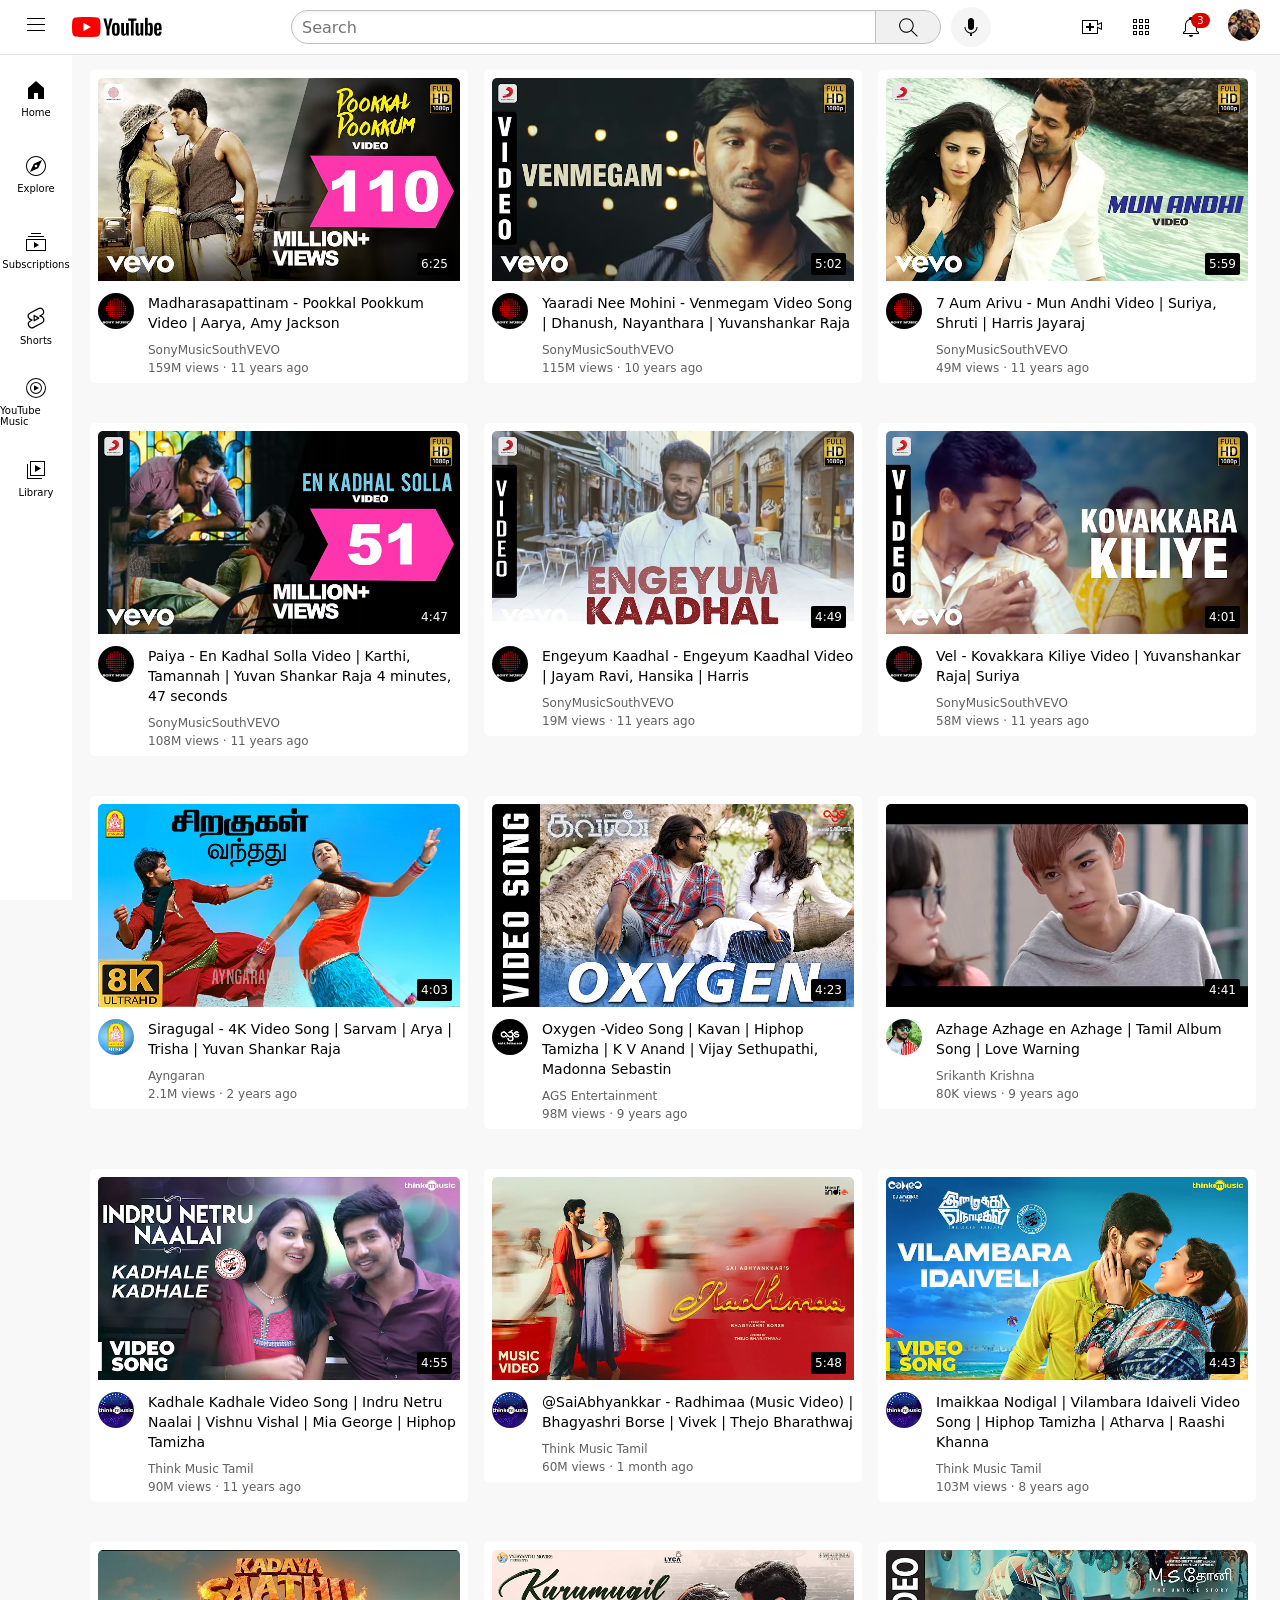
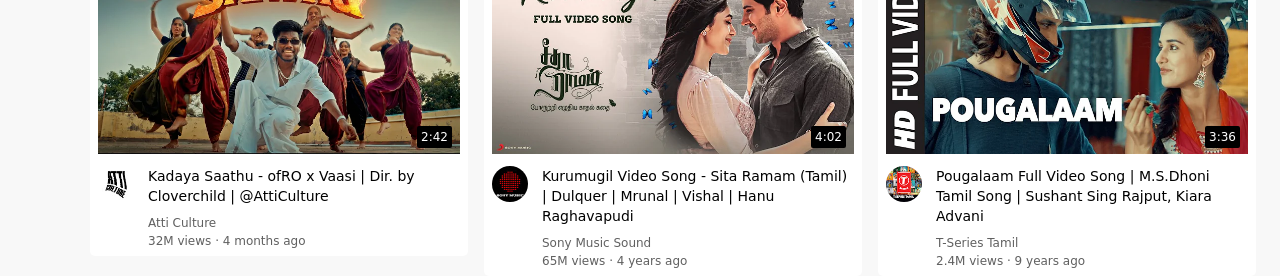
<file: music.html>
<!DOCTYPE html>
<html lang="en">
<head>
  <meta charset="UTF-8">
  <meta name="viewport" content="width=device-width, initial-scale=1.0">
  <title>YouTube Music</title>

  <link rel="preconnect" href="https://fonts.googleapis.com">
  <link rel="preconnect" href="https://fonts.gstatic.com" crossorigin>
  <link href="https://fonts.googleapis.com/css2?family=Roboto:ital,wght@0,100..900;1,100..900&display=swap" rel="stylesheet">

  <link rel="stylesheet" href="./style/general.css">
  <link rel="stylesheet" href="./style/header.css">
  <link rel="stylesheet" href="./style/video.css">
  <link rel="stylesheet" href="./style/sidebar.css">

</head>
<body>
  <!-- new header -->
    <div class="header">
        <div class="left-section">
            <input id="hb-menu" class="hb-menu-checkbox" type="checkbox">
            <label for="hb-menu">
                <img class="hamburger-menu" src="icons/hamburger-menu.svg">
            </label>
            <label for="hb-menu" class="tap-screen-to-close"></label>
            <div class="sidebar-slid-in-menu-container">
                <div class="sidebar-slid-in-top">
                    <label for="hb-menu">
                        <img class="hamburger-menu" src="icons/close-btn.svg">
                    </label>
                    <img class="youtube-logo" src="icons/youtube-logo.svg">
                </div>

                <div class="slid-menu-nav-container">
                    <nav class="slid-menu-nav slid-menu-nav-1">
                        <li class="bold"><a href="#">
                            <img src="./icons/home.svg" alt="home button">
                            Home
                        </a></li>
                        <li class="bold"><a href="#">
                            <i class="fa-brands fa-youtube-shorts"></i>
                            Shorts
                        </a></li>
                    </nav>
    
                    <nav class="slid-menu-nav slid-menu-nav-2">
                        <li class="bold"><a href="#">
                            You
                            <img src="./icons/right.svg" alt="">
                        </a></li>
                        <li><a href="#">
                            <img src="./icons/account-box.svg" alt="">
                            Your channel
                        </a></li>
                        <li><a href="#">
                            <img src="./icons/history.svg" alt="">
                            History
                        </a></li>
                        <li><a href="#">
                            <img src="./icons/playlist.svg" alt="">
                            Playlist
                        </a></li>
                        <li><a href="#">
                            <i class="fa-regular fa-clock"></i>
                            Watch history
                        </a></li>
                        <li><a href="#">
                            <img src="./icons/thumbs-up.svg" alt="">
                            Liked videos
                        </a></li>
                        <li><a href="#">
                            <img src="./icons/your-videos.svg" alt="">
                            Your videos
                        </a></li>
                        <li><a href="#">
                            <img src="./icons/download.svg" alt="">
                            Downloads
                        </a></li>
                        <li><a href="#">
                            <img src="./icons/down.svg" alt="">
                            Show more
                        </a></li>
                    </nav>
    
                    <nav class="slid-menu-nav slid-menu-nav-3">
                        <li class="bold"><a href="#">
                            Explore
                        </a></li>
                        <li><a href="#">
                            <img src="./icons/shopping-bag.svg" alt="">
                            Shopping
                        </a></li>
                        <li><a href="#">
                            <img src="./icons/music.svg" alt="">
                            Music
                        </a></li>
                        <li><a href="#">
                            <img src="./icons/movies-and-tv.svg" alt="">
                            Movies & TV
                        </a></li>
                        <li><a href="#">
                            <img src="./icons/live-svgrepo-com.svg" alt="">
                            Live
                        </a></li>
                        <li><a href="#">
                            <img src="./icons/gaming.svg" alt="">
                            Gaming
                        </a></li>
                        <li><a href="#">
                            <img src="./icons/news.svg" alt="">
                            News
                        </a></li>
                        <li><a href="#">
                            <img src="./icons/trophy.svg" alt="">
                            Sports
                        </a></li>
                        <li><a href="#">
                            <img src="./icons/school.svg" alt="">
                            Courses
                        </a></li>
                        <li><a href="#">
                            <img src="./icons/fashion.svg" alt="">
                            Fashion & Beauty
                        </a></li>
                        <li><a href="#">
                            <img src="./icons/mic.svg" alt="">
                            Podcasts
                        </a></li>
                        <li><a href="#">
                            <img src="./icons/playable.svg" alt="">
                            Playables
                        </a></li>
                        <li><a href="#">
                            <img src="./icons/star.svg" alt="">
                            Memberships
                        </a></li>
                        <li><a href="#">
                            <img src="./icons/up.svg" alt="">
                            Show less
                        </a></li>
                    </nav>
    
                    
                    <!-- slid menu nav container ends here -->
                </div>
            </div>


            <img class="youtube-logo" src="icons/youtube-logo.svg">
        </div>
        <div class="middle-section">
            <input class="search-bar" type="text" placeholder="Search">
            <button class="search-button">
                <img class="search-icon" src="icons/search.svg">
                <div class="tooltip">Search</div>
            </button>
            <button class="voice-search-button">
                <img class="voice-search-icon" src="icons/voice-search-icon.svg">
                <div class="tooltip">Search with your voice</div>
            </button>
        </div>
        <div class="right-section">
            <div class="upload-icon-container">
                <img class="upload-icon" src="icons/upload.svg">
                <div class="tooltip">Create</div>
            </div>
            <div class="apps-icon-container">
                <img class="apps-icon" src="icons/youtube-apps.svg">
                <div class="tooltip">YouTube apps</div>
            </div>
            <div class="notifications-icon-container">
                <img class="notifications-icon" src="icons/notifications.svg">
                <div class="tooltip">notifications</div>
                <div class="notifications-count">3</div>
            </div>
            <div class="current-user-container">

                <!-- this input feeld will add funtionality -->
                <input class="activate-checkbox" id="current-user-pic" type="checkbox">
                <label class="activate-check-pic" for="current-user-pic">
                    <img class="current-user-icon" src="channel-pictures/my-channel.png">
                </label>
                <label for="current-user-pic" class="tap-screen-uncheck">
                    <!-- add a feture to un check, tap the screen -->
                </label>
                <div class="current-user-options">
                    <!-- the head of the option -->
                    <div class="user-option-head">
                        <img class="option-head-icon" src="./channel-pictures/my-channel.png" alt="user picture">

                        <div class="user-option-data">
                            <p class="option-user-name">Vicky.k</p>
                            <p class="option-user-id">@vickys-studio</p>
                            <p class="option-view-channel-link"><a href="#">View your channel</a></p>
                        </div>
                        <!-- user option head ends here -->
                    </div>

                    <!-- navigation of the options -->
                    <div class="option-navigation">
                        <nav class="user-option-navbar nav-section-1">
                            
                                <li><a href="#">
                                    <i class="fa-brands fa-google"></i>
                                    Google account
                                </a></li>
                                <li><a href="#">
                                    <img src="./icons/switch-account.svg" alt="switch account">
                                    Switch account
                                </a></li>
                                <li><a href="#">
                                    <img src="./icons/sign-out.svg" alt="sign out">
                                    Sign out
                                </a></li>
                            
                        </nav>
    
                        <nav class="user-option-navbar nav-section-2">
                            
                                <li><a href="#">
                                        <img src="./icons/youtube-studio-svgrepo-com.svg" alt="switch account">
                                        YouTube studio
                                </a></li>
                                <li><a href="#">
                                        <img src="./icons/youtube-purchases-membership.svg" alt="switch account">
                                        Purchases and memberships
                                </a></li>
                            
                        </nav>
    
                        <nav class="user-option-navbar nav-section-3">
                            
                                <li><a href="#">
                                        <img src="./icons/your-data.svg" alt="switch account">
                                        Your data in YouTube
                                </a></li>
                                <li><a href="#">
                                        <img src="./icons/moon.svg" alt="switch account">
                                        Appearance: Device theme
                                </a></li>
                                <li><a href="#">
                                        <img src="./icons/language.svg" alt="switch account">
                                        Display language: English 
                                </a></li>
                                <li><a href="#">
                                        <img src="./icons/restricted.svg" alt="switch account">
                                        Restricted mode: off
                                </a></li>
                                <li><a href="#">
                                        <img src="./icons/location-india.svg" alt="switch account">
                                        Location: India
                                </a></li>
                                <li><a href="#">
                                        <img src="./icons/keyboard.svg" alt="switch account">
                                        Keyboard shortcuts
                                </a></li>
                            
                        </nav>
    
                        <nav class="user-option-navbar nav-section-4">
                            
                                <li><a href="#">
                                    <img src="./icons/settings.svg" alt="switch account">
                                    Settings
                                </a></li>
                            
                        </nav>
    
                        <nav class="user-option-navbar nav-section-5">
                            
                                <li><a href="#">
                                    <img src="./icons/help.svg" alt="switch account">
                                    Help
                                </a></li>
                                <li><a href="#">
                                    <img src="./icons/help.svg" alt="switch account">
                                    Send feedback
                                </a></li>
                            
                        </nav>
                    </div>
                </div>
                <!-- current user container ends here -->
            </div>
        </div>
    </div>

    <!-- new sidebar -->
    <div class="sidebar">
        <a href="./index.html" class="sidebar-link-tag">
            <div class="sidebar-link">
                <img src="icons/home.svg">
                <div>Home</div>
            </div>
        </a>
        <a href="./explore.html" class="sidebar-link-tag">
            <div class="sidebar-link">
                <img src="icons/explore.svg">
                <div>Explore</div>
            </div>
        </a>
        <a href="./subscribe.html" class="sidebar-link-tag">
            <div class="sidebar-link">
                <img src="icons/subscriptions.svg">
                <div>Subscriptions</div>
            </div>
        </a>
        <a href="./shorts.html" class="sidebar-link-tag">
            <div class="sidebar-link">
                <img src="icons/shorts.svg">
                <div>Shorts</div>
            </div>
        </a>
        <a href="./music.html" class="sidebar-link-tag">
            <div class="sidebar-link">
                <img src="icons/youtube-music.svg">
                <div>YouTube Music</div>
            </div>
        </a>
        <a href="./library.html" class="sidebar-link-tag">
            <div class="sidebar-link">
                <img src="icons/library.svg">
                <div>Library</div>
            </div>
        </a>
    </div>


  <!-- video grid start here -->
  <div class="video-grid">

    <a class="video-link" href="https://youtu.be/nWxGhq_lBII?si=WnIgpWgsBAsOFpM4">
        <div class="video-preview">
          <div class="thumbnail-row">
            <img class="thumbnail" src="./thumbnails/music-thumbnails/music-thumbnail-1.png" >
            <div class="video-time">
              6:25
            </div>
          </div>
    
            <div class="video-info-grid">
              <div class="channel-picture">
                <img class="profile-picture" src="./channel-pictures/music-channel-pictures/music-channel-pic-1.jpg" >
              </div>
    
              <div class="video-info">
                <p class="video-title">
                    Madharasapattinam - Pookkal Pookkum Video | Aarya, Amy Jackson
                </p>
                <p class="video-author">
                   SonyMusicSouthVEVO
                </p>
                <p class="video-stats">
                  159M views &#183; 11 years ago
                </p>
              </div>
          </div>
        </div>
    </a>

    <a href="https://youtu.be/JzTNs0gY_ZU?si=3DcdvRjWWh5pv2tb" class="video-link">
        <div class="video-preview">
          <div class="thumbnail-row">
            <img class="thumbnail" src="./thumbnails/music-thumbnails/music-thumbnail-2.png" >
            <div class="video-time">
              5:02
            </div>
          </div>
    
            <div class="video-info-grid">
              <div class="channel-picture">
                <img class="profile-picture" src="./channel-pictures/music-channel-pictures/music-channel-pic-1.jpg" >
              </div>
    
              <div class="video-info">
                <p class="video-title">
                    Yaaradi Nee Mohini - Venmegam Video Song | Dhanush, Nayanthara | Yuvanshankar Raja
                </p>
                <p class="video-author">
                  SonyMusicSouthVEVO
                </p>
                <p class="video-stats">
                  115M views &#183; 10 years ago
                </p>
              </div>
          </div>
        </div>
    </a>

    <a href="https://youtu.be/7fFFbFp8nOg?si=GUcj0Wwa5e8A2zYc" class="video-link">
        <div class="video-preview">
          <div class="thumbnail-row">
            <img class="thumbnail" src="./thumbnails/music-thumbnails/music-thumbnail-3.png" >
            <div class="video-time">
             5:59
            </div>
          </div>
    
            <div class="video-info-grid">
              <div class="channel-picture">
                <img class="profile-picture" src="./channel-pictures/music-channel-pictures/music-channel-pic-1.jpg" >
              </div>
    
              <div class="video-info">
                <p class="video-title">
                    7 Aum Arivu - Mun Andhi Video | Suriya, Shruti | Harris Jayaraj
                </p>
                <p class="video-author">
                  SonyMusicSouthVEVO
                </p>
                <p class="video-stats">
                  49M views &#183; 11 years ago
                </p>
              </div>
          </div>
        </div>
    </a>

    <a href="https://youtu.be/thtAxtEuX6c?si=ka1MNVU2_LqeDZ0w" class="video-link">
        <div class="video-preview">
          <div class="thumbnail-row">
            <img class="thumbnail" src="./thumbnails/music-thumbnails/music-thumbnail-4.png" >
            <div class="video-time">
              4:47
            </div>
          </div>
    
            <div class="video-info-grid">
              <div class="channel-picture">
                <img class="profile-picture" src="./channel-pictures/music-channel-pictures/music-channel-pic-1.jpg" >
              </div>
    
              <div class="video-info">
                <p class="video-title">
                  Paiya - En Kadhal Solla Video | Karthi, Tamannah | Yuvan Shankar Raja 4 minutes, 47 seconds
                </p>
                <p class="video-author">
                  SonyMusicSouthVEVO
                </p>
                <p class="video-stats">
                  108M views &#183; 11 years ago
                </p>
              </div>
          </div>
        </div>
    </a>

    <a href="https://youtu.be/OH3_Jna80Uk?si=OH1-N4kbgbEiB7BJ" class="video-link">
        <div class="video-preview">
          <div class="thumbnail-row">
            <img class="thumbnail" src="./thumbnails/music-thumbnails/music-thumbnail-5.png" >
            <div class="video-time">
              4:49
            </div>
          </div>
    
            <div class="video-info-grid">
              <div class="channel-picture">
                <img class="profile-picture" src="./channel-pictures/music-channel-pictures/music-channel-pic-1.jpg" >
              </div>
    
              <div class="video-info">
                <p class="video-title">
                  Engeyum Kaadhal - Engeyum Kaadhal Video | Jayam Ravi, Hansika | Harris
                </p>
                <p class="video-author">
                  SonyMusicSouthVEVO
                </p>
                <p class="video-stats">
                  19M views &#183; 11 years ago
                </p>
              </div>
          </div>
        </div>
    </a>

    <a href="https://youtu.be/avoafrfTgPU?si=0QKLMTXXGYFQI1Pf" class="video-link">
        <div class="video-preview">
        <div class="thumbnail-row">
          <img class="thumbnail" src="./thumbnails/music-thumbnails/music-thumbnail-6.png" >
            <div class="video-time">
              4:01
            </div>
        </div>
    
          <div class="video-info-grid">
            <div class="channel-picture">
              <img class="profile-picture" src="./channel-pictures/music-channel-pictures/music-channel-pic-1.jpg" >
            </div>
    
            <div class="video-info">
              <p class="video-title">
                Vel - Kovakkara Kiliye Video | Yuvanshankar Raja| Suriya
              </p>
              <p class="video-author">
                SonyMusicSouthVEVO
              </p>
              <p class="video-stats">
                58M views &#183; 11 years ago
              </p>
            </div>
         </div>
        </div>
    </a>

    <a href="https://youtu.be/TzLN7FaorH0?si=0f48PL0EfFabFJ5H" class="video-link">
        <div class="video-preview">
        <div class="thumbnail-row">
          <img class="thumbnail" src="./thumbnails/thumbnail-38.png" >
            <div class="video-time">
              4:03
            </div>
        </div>
    
          <div class="video-info-grid">
            <div class="channel-picture">
              <img class="profile-picture" src="./channel-pictures/music-channel-pictures/ayngaran-music.png" >
            </div>
    
            <div class="video-info">
              <p class="video-title">
                Siragugal - 4K Video Song | Sarvam | Arya | Trisha | Yuvan Shankar Raja
              </p>
              <p class="video-author">
                Ayngaran
              </p>
              <p class="video-stats">
                2.1M views &#183; 2 years ago
              </p>
            </div>
         </div>
        </div>
    </a>

    <a href="https://youtu.be/7M9hc_PC_Vg?si=5kJHGX7ONH_vgHPj" class="video-link">
        <div class="video-preview">
        <div class="thumbnail-row">
          <img class="thumbnail" src="./thumbnails/thumbnail-39.png" >
            <div class="video-time">
              4:23
            </div>
        </div>
    
          <div class="video-info-grid">
            <div class="channel-picture">
              <img class="profile-picture" src="./channel-pictures/music-channel-pictures/ags-entertainment.png" >
            </div>
    
            <div class="video-info">
              <p class="video-title">
                Oxygen -Video Song | Kavan | Hiphop Tamizha | K V Anand | Vijay Sethupathi, Madonna Sebastin
              </p>
              <p class="video-author">
                AGS Entertainment
              </p>
              <p class="video-stats">
                98M views &#183; 9 years ago
              </p>
            </div>
         </div>
        </div>
    </a>

    <a href="https://youtu.be/3FpaXcVClHU?si=97gNyiH0eyatYlCZ" class="video-link">
        <div class="video-preview">
        <div class="thumbnail-row">
          <img class="thumbnail" src="./thumbnails/thumbnail-40.png" >
            <div class="video-time">
              4:41
            </div>
        </div>
    
          <div class="video-info-grid">
            <div class="channel-picture">
              <img class="profile-picture" src="./channel-pictures/music-channel-pictures/srikanth-krishna.png" >
            </div>
    
            <div class="video-info">
              <p class="video-title">
                Azhage Azhage en Azhage | Tamil Album Song | Love Warning
              </p>
              <p class="video-author">
                Srikanth Krishna
              </p>
              <p class="video-stats">
                80K views &#183; 9 years ago
              </p>
            </div>
         </div>
        </div>
    </a>

    <a href="https://youtu.be/L8V3ylj4NUA?si=LHBCkerlJfXKI3xx" class="video-link">
        <div class="video-preview">
        <div class="thumbnail-row">
          <img class="thumbnail" src="./thumbnails/thumbnail-41.png" >
            <div class="video-time">
              4:55
            </div>
        </div>
    
          <div class="video-info-grid">
            <div class="channel-picture">
              <img class="profile-picture" src="./channel-pictures/music-channel-pictures/think-music.png" >
            </div>
    
            <div class="video-info">
              <p class="video-title">
                Kadhale Kadhale Video Song | Indru Netru Naalai | Vishnu Vishal | Mia George | Hiphop Tamizha
              </p>
              <p class="video-author">
                Think Music Tamil
              </p>
              <p class="video-stats">
                90M views &#183; 11 years ago
              </p>
            </div>
         </div>
        </div>
    </a>

    <a href="https://youtu.be/jR3rWCBeO6M?si=kHMD2HofWUv4cJTR" class="video-link">
        <div class="video-preview">
        <div class="thumbnail-row">
          <img class="thumbnail" src="./thumbnails/thumbnail-42.png" >
            <div class="video-time">
              5:48
            </div>
        </div>
    
          <div class="video-info-grid">
            <div class="channel-picture">
              <img class="profile-picture" src="./channel-pictures/music-channel-pictures/think-music.png" >
            </div>
    
            <div class="video-info">
              <p class="video-title">
                @SaiAbhyankkar - Radhimaa (Music Video) | Bhagyashri Borse | Vivek | Thejo Bharathwaj
              </p>
              <p class="video-author">
                Think Music Tamil
              </p>
              <p class="video-stats">
                60M views &#183; 1 month ago
              </p>
            </div>
         </div>
        </div>
    </a>

    <a href="https://youtu.be/dsrku40uZMc?si=2Ft7kDh4q-71oVTz" class="video-link">
        <div class="video-preview">
        <div class="thumbnail-row">
          <img class="thumbnail" src="./thumbnails/thumbnail-43.png" >
            <div class="video-time">
              4:43
            </div>
        </div>
    
          <div class="video-info-grid">
            <div class="channel-picture">
              <img class="profile-picture" src="./channel-pictures/music-channel-pictures/think-music.png" >
            </div>
    
            <div class="video-info">
              <p class="video-title">
                Imaikkaa Nodigal | Vilambara Idaiveli Video Song | Hiphop Tamizha | Atharva | Raashi Khanna
              </p>
              <p class="video-author">
                Think Music Tamil
              </p>
              <p class="video-stats">
                103M views &#183; 8 years ago
              </p>
            </div>
         </div>
        </div>
    </a>

    <a href="https://youtu.be/cJpdVsa0llQ?si=iekwC9XTitgXoYss" class="video-link">
        <div class="video-preview">
        <div class="thumbnail-row">
          <img class="thumbnail" src="./thumbnails/thumbnail-44.png" >
            <div class="video-time">
              2:42
            </div>
        </div>
    
          <div class="video-info-grid">
            <div class="channel-picture">
              <img class="profile-picture" src="./channel-pictures/music-channel-pictures/atti-culture.png" >
            </div>
    
            <div class="video-info">
              <p class="video-title">
                Kadaya Saathu - ofRO x Vaasi | Dir. by Cloverchild | @AttiCulture
              </p>
              <p class="video-author">
                Atti Culture
              </p>
              <p class="video-stats">
                32M views &#183; 4 months ago
              </p>
            </div>
         </div>
        </div>
    </a>

    <a href="https://youtu.be/FLvxuM1_rDk?si=NXm-uVuhHepRY8Qh" class="video-link">
        <div class="video-preview">
        <div class="thumbnail-row">
          <img class="thumbnail" src="./thumbnails/thumbnail-45.png" >
            <div class="video-time">
              4:02
            </div>
        </div>
    
          <div class="video-info-grid">
            <div class="channel-picture">
              <img class="profile-picture" src="./channel-pictures/music-channel-pictures/music-channel-pic-1.jpg" >
            </div>
    
            <div class="video-info">
              <p class="video-title">
                Kurumugil Video Song - Sita Ramam (Tamil) | Dulquer | Mrunal | Vishal | Hanu Raghavapudi
              </p>
              <p class="video-author">
                Sony Music Sound
              </p>
              <p class="video-stats">
                65M views &#183; 4 years ago
              </p>
            </div>
         </div>
        </div>
    </a>

    <a href="https://youtu.be/4SzG7VTJ9zU?si=au1AwmZPozjTUzhv" class="video-link">
        <div class="video-preview">
        <div class="thumbnail-row">
          <img class="thumbnail" src="./thumbnails/thumbnail-46.png" >
            <div class="video-time">
              3:36
            </div>
        </div>
    
          <div class="video-info-grid">
            <div class="channel-picture">
              <img class="profile-picture" src="./channel-pictures/music-channel-pictures/t-series-tamil.png" >
            </div>
    
            <div class="video-info">
              <p class="video-title">
                Pougalaam Full Video Song | M.S.Dhoni Tamil Song | Sushant Sing Rajput, Kiara Advani
              </p>
              <p class="video-author">
                T-Series Tamil
              </p>
              <p class="video-stats">
                2.4M views &#183; 9 years ago
              </p>
            </div>
         </div>
        </div>
    </a>

  </div>



  
 
</body>

</html>
</file>
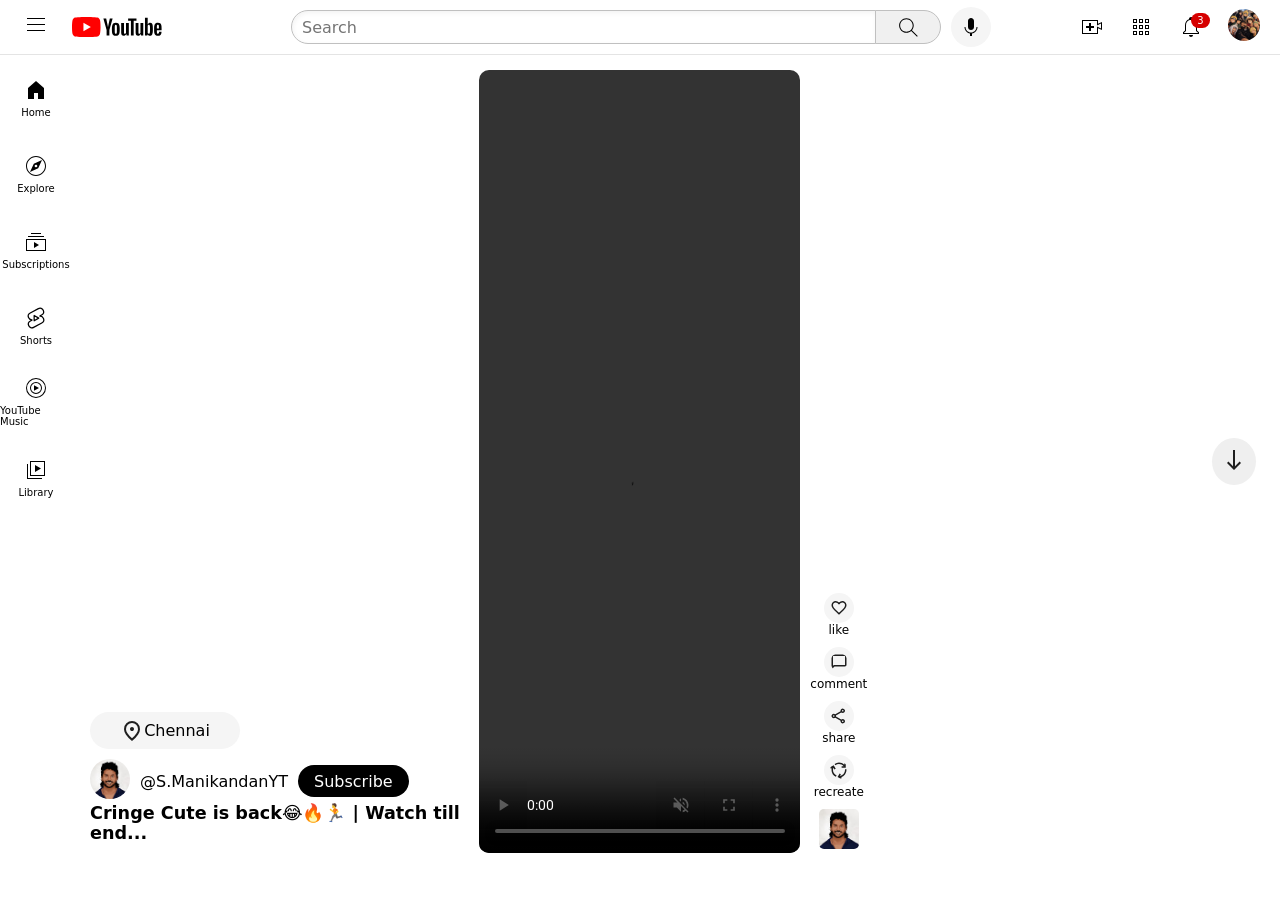
<file: shorts.html>
<!DOCTYPE html>
<html lang="en">

<head>
    <meta charset="UTF-8">
    <meta name="viewport" content="width=device-width, initial-scale=1.0">
    <title>YouTube.con Clone</title>

    <link rel="preconnect" href="https://fonts.googleapis.com">
    <link rel="preconnect" href="https://fonts.gstatic.com" crossorigin>
    <link href="https://fonts.googleapis.com/css2?family=Roboto:ital,wght@0,100..900;1,100..900&display=swap"
        rel="stylesheet">

    <link rel="stylesheet" href="./style/general.css">
    <link rel="stylesheet" href="./style/header.css">
    <link rel="stylesheet" href="./style/video.css">
    <link rel="stylesheet" href="./style/sidebar.css">
    <link rel="stylesheet" href="./style/shorts.css">

</head>

<body>
    <!-- new header -->
    <div class="header">
        <div class="left-section">
            <input id="hb-menu" class="hb-menu-checkbox" type="checkbox">
            <label for="hb-menu">
                <img class="hamburger-menu" src="icons/hamburger-menu.svg">
            </label>
            <label for="hb-menu" class="tap-screen-to-close"></label>
            <div class="sidebar-slid-in-menu-container">
                <div class="sidebar-slid-in-top">
                    <label for="hb-menu">
                        <img class="hamburger-menu" src="icons/close-btn.svg">
                    </label>
                    <img class="youtube-logo" src="icons/youtube-logo.svg">
                </div>

                <div class="slid-menu-nav-container">
                    <nav class="slid-menu-nav slid-menu-nav-1">
                        <li class="bold"><a href="#">
                                <img src="./icons/home.svg" alt="home button">
                                Home
                            </a></li>
                        <li class="bold"><a href="#">
                                <i class="fa-brands fa-youtube-shorts"></i>
                                Shorts
                            </a></li>
                    </nav>

                    <nav class="slid-menu-nav slid-menu-nav-2">
                        <li class="bold"><a href="#">
                                You
                                <img src="./icons/right.svg" alt="">
                            </a></li>
                        <li><a href="#">
                                <img src="./icons/account-box.svg" alt="">
                                Your channel
                            </a></li>
                        <li><a href="#">
                                <img src="./icons/history.svg" alt="">
                                History
                            </a></li>
                        <li><a href="#">
                                <img src="./icons/playlist.svg" alt="">
                                Playlist
                            </a></li>
                        <li><a href="#">
                                <i class="fa-regular fa-clock"></i>
                                Watch history
                            </a></li>
                        <li><a href="#">
                                <img src="./icons/thumbs-up.svg" alt="">
                                Liked videos
                            </a></li>
                        <li><a href="#">
                                <img src="./icons/your-videos.svg" alt="">
                                Your videos
                            </a></li>
                        <li><a href="#">
                                <img src="./icons/download.svg" alt="">
                                Downloads
                            </a></li>
                        <li><a href="#">
                                <img src="./icons/down.svg" alt="">
                                Show more
                            </a></li>
                    </nav>

                    <nav class="slid-menu-nav slid-menu-nav-3">
                        <li class="bold"><a href="#">
                                Explore
                            </a></li>
                        <li><a href="#">
                                <img src="./icons/shopping-bag.svg" alt="">
                                Shopping
                            </a></li>
                        <li><a href="#">
                                <img src="./icons/music.svg" alt="">
                                Music
                            </a></li>
                        <li><a href="#">
                                <img src="./icons/movies-and-tv.svg" alt="">
                                Movies & TV
                            </a></li>
                        <li><a href="#">
                                <img src="./icons/live-svgrepo-com.svg" alt="">
                                Live
                            </a></li>
                        <li><a href="#">
                                <img src="./icons/gaming.svg" alt="">
                                Gaming
                            </a></li>
                        <li><a href="#">
                                <img src="./icons/news.svg" alt="">
                                News
                            </a></li>
                        <li><a href="#">
                                <img src="./icons/trophy.svg" alt="">
                                Sports
                            </a></li>
                        <li><a href="#">
                                <img src="./icons/school.svg" alt="">
                                Courses
                            </a></li>
                        <li><a href="#">
                                <img src="./icons/fashion.svg" alt="">
                                Fashion & Beauty
                            </a></li>
                        <li><a href="#">
                                <img src="./icons/mic.svg" alt="">
                                Podcasts
                            </a></li>
                        <li><a href="#">
                                <img src="./icons/playable.svg" alt="">
                                Playables
                            </a></li>
                        <li><a href="#">
                                <img src="./icons/star.svg" alt="">
                                Memberships
                            </a></li>
                        <li><a href="#">
                                <img src="./icons/up.svg" alt="">
                                Show less
                            </a></li>
                    </nav>


                    <!-- slid menu nav container ends here -->
                </div>
            </div>


            <img class="youtube-logo" src="icons/youtube-logo.svg">
        </div>
        <div class="middle-section">
            <input class="search-bar" type="text" placeholder="Search">
            <button class="search-button">
                <img class="search-icon" src="icons/search.svg">
                <div class="tooltip">Search</div>
            </button>
            <button class="voice-search-button">
                <img class="voice-search-icon" src="icons/voice-search-icon.svg">
                <div class="tooltip">Search with your voice</div>
            </button>
        </div>
        <div class="right-section">
            <div class="upload-icon-container">
                <img class="upload-icon" src="icons/upload.svg">
                <div class="tooltip">Create</div>
            </div>
            <div class="apps-icon-container">
                <img class="apps-icon" src="icons/youtube-apps.svg">
                <div class="tooltip">YouTube apps</div>
            </div>
            <div class="notifications-icon-container">
                <img class="notifications-icon" src="icons/notifications.svg">
                <div class="tooltip">notifications</div>
                <div class="notifications-count">3</div>
            </div>
            <div class="current-user-container">

                <!-- this input feeld will add funtionality -->
                <input class="activate-checkbox" id="current-user-pic" type="checkbox">
                <label class="activate-check-pic" for="current-user-pic">
                    <img class="current-user-icon" src="channel-pictures/my-channel.png">
                </label>
                <label for="current-user-pic" class="tap-screen-uncheck">
                    <!-- add a feture to un check, tap the screen -->
                </label>
                <div class="current-user-options">
                    <!-- the head of the option -->
                    <div class="user-option-head">
                        <img class="option-head-icon" src="./channel-pictures/my-channel.png" alt="user picture">

                        <div class="user-option-data">
                            <p class="option-user-name">Vicky.k</p>
                            <p class="option-user-id">@vickys-studio</p>
                            <p class="option-view-channel-link"><a href="#">View your channel</a></p>
                        </div>
                        <!-- user option head ends here -->
                    </div>

                    <!-- navigation of the options -->
                    <div class="option-navigation">
                        <nav class="user-option-navbar nav-section-1">

                            <li><a href="#">
                                    <i class="fa-brands fa-google"></i>
                                    Google account
                                </a></li>
                            <li><a href="#">
                                    <img src="./icons/switch-account.svg" alt="switch account">
                                    Switch account
                                </a></li>
                            <li><a href="#">
                                    <img src="./icons/sign-out.svg" alt="sign out">
                                    Sign out
                                </a></li>

                        </nav>

                        <nav class="user-option-navbar nav-section-2">

                            <li><a href="#">
                                    <img src="./icons/youtube-studio-svgrepo-com.svg" alt="switch account">
                                    YouTube studio
                                </a></li>
                            <li><a href="#">
                                    <img src="./icons/youtube-purchases-membership.svg" alt="switch account">
                                    Purchases and memberships
                                </a></li>

                        </nav>

                        <nav class="user-option-navbar nav-section-3">

                            <li><a href="#">
                                    <img src="./icons/your-data.svg" alt="switch account">
                                    Your data in YouTube
                                </a></li>
                            <li><a href="#">
                                    <img src="./icons/moon.svg" alt="switch account">
                                    Appearance: Device theme
                                </a></li>
                            <li><a href="#">
                                    <img src="./icons/language.svg" alt="switch account">
                                    Display language: English
                                </a></li>
                            <li><a href="#">
                                    <img src="./icons/restricted.svg" alt="switch account">
                                    Restricted mode: off
                                </a></li>
                            <li><a href="#">
                                    <img src="./icons/location-india.svg" alt="switch account">
                                    Location: India
                                </a></li>
                            <li><a href="#">
                                    <img src="./icons/keyboard.svg" alt="switch account">
                                    Keyboard shortcuts
                                </a></li>

                        </nav>

                        <nav class="user-option-navbar nav-section-4">

                            <li><a href="#">
                                    <img src="./icons/settings.svg" alt="switch account">
                                    Settings
                                </a></li>

                        </nav>

                        <nav class="user-option-navbar nav-section-5">

                            <li><a href="#">
                                    <img src="./icons/help.svg" alt="switch account">
                                    Help
                                </a></li>
                            <li><a href="#">
                                    <img src="./icons/help.svg" alt="switch account">
                                    Send feedback
                                </a></li>

                        </nav>
                    </div>
                </div>
                <!-- current user container ends here -->
            </div>
        </div>
    </div>

    <!-- new sidebar -->
    <div class="sidebar">
        <a href="./index.html" class="sidebar-link-tag">
            <div class="sidebar-link">
                <img src="icons/home.svg">
                <div>Home</div>
            </div>
        </a>
        <a href="./explore.html" class="sidebar-link-tag">
            <div class="sidebar-link">
                <img src="icons/explore.svg">
                <div>Explore</div>
            </div>
        </a>
        <a href="./subscribe.html" class="sidebar-link-tag">
            <div class="sidebar-link">
                <img src="icons/subscriptions.svg">
                <div>Subscriptions</div>
            </div>
        </a>
        <a href="./shorts.html" class="sidebar-link-tag">
            <div class="sidebar-link">
                <img src="icons/shorts.svg">
                <div>Shorts</div>
            </div>
        </a>
        <a href="./music.html" class="sidebar-link-tag">
            <div class="sidebar-link">
                <img src="icons/youtube-music.svg">
                <div>YouTube Music</div>
            </div>
        </a>
        <a href="./library.html" class="sidebar-link-tag">
            <div class="sidebar-link">
                <img src="icons/library.svg">
                <div>Library</div>
            </div>
        </a>
    </div>

    <main>
        <div class="shorts-grid">


            <div class="shorts-video-data">
                <div class="shorts-location">
                    <img src="./icons/location.svg" alt="">
                    <span>Chennai</span>
                </div>
                <div class="shorts-channel-info">
                    <div class="shorts-channel-icon">
                        <img src="./channel-pictures/channel-18" alt="">
                    </div>
                    <div class="shorts-user-id">
                        @S.ManikandanYT
                    </div>
                    <div class="subscribe-btn">
                        Subscribe
                    </div>
                </div>
                <div class="shorts-title">
                    Cringe Cute is back😂🔥🏃 | Watch till end...
                </div>
            </div>

            <!-- video section -->
            <div class="shorts">

                <div class="shorts-video">
                    <video width="320" height="240" controls autoplay muted>
                        <source src="./shorts-videos/shorts-1.mp4" type="video/mp4">
                        <!-- <source src="movie.ogg" type="video/ogg"> -->
                        Your browser does not support the video tag.
                    </video>
                </div>

                <div class="shorts-options">
                    <div class="shorts-option">
                        <img src="./icons/heart.svg" alt="">
                        <span>
                            like
                        </span>
                    </div>
                    <div class="shorts-option">
                        <img src="./icons/command.svg" alt="">
                        <span>
                            comment
                        </span>
                    </div>
                    <div class="shorts-option">
                        <img src="./icons/share.svg" alt="">
                        <span>
                            share
                        </span>
                    </div>
                    <div class="shorts-option">
                        <img src="./icons/recreate.svg" alt="">
                        <span>
                            recreate
                        </span>
                    </div>

                    <div class="shorts-center-icon">
                        <img src="./channel-pictures/channel-18" alt="">
                    </div>
                </div>
                <!-- shorts video ends here -->
            </div>

            <!-- ====================================
             right side of the shorts page 
             - just for the down arrow button
             ==================================== -->

            <div class="down-arrow-btn-container">

                <button class="down-arrow-btn">
                    <img src="./icons/down-arrow.svg" alt="down arrow button">
                </button>

            </div>
            <!-- down arrow ends here -->


            <!-- shorts grid ends here -->
        </div>
    </main>



</body>

</html>
</file>
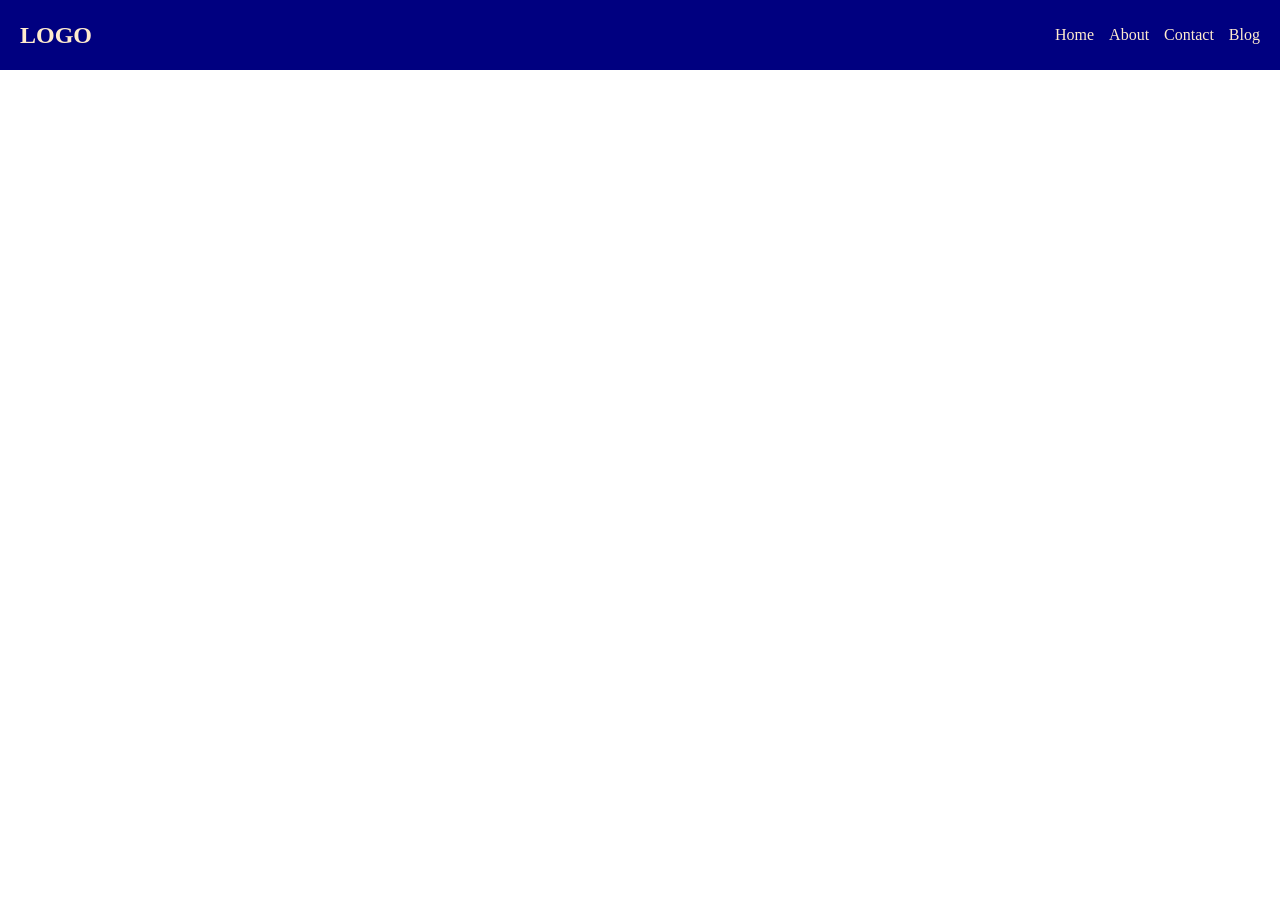
<file: test.html>
<!DOCTYPE html>
<html lang="en">

<head>
    <meta charset="UTF-8">
    <meta name="viewport" content="width=device-width, initial-scale=1.0">
    <title>test</title>
    <style>
        * {
            margin: 0;
            padding: 0;
            box-sizing: border-box;
        }

        .top-header {
            padding: 20px;
            background-color: navy;
            color: blanchedalmond;
            height: 70px;
            position: fixed;
            top: 0;
            left: 0;
            right: 0;
            display: flex;
            align-items: center;
            justify-content: space-between;
        }
        .navbar ul {
            list-style-type: none;
            display: flex;
            align-items: center;
            gap: 15px;
        }

        #hb-menu {
            display: none;
        }

        .active-close {
            display: none;
        }
        @media (max-width:575px) {
            .navbar {
                /* display: none; */
                width: 80%;
                position: fixed;
                top: 0;
                bottom: 0;
                right: -100%;
                z-index: 999;
                background-color: black;
            }
            .navbar ul {
                display: block;
                padding: 10px;
            }
            .navbar ul li {
                padding: 10px;
            }
            .active-close {
                display: block;
            }
            #hb-menu {
                display: none;
            }
            #hb-menu:checked ~ .navbar,
            #hb-menu:checked ~ .screen-tap-close {
                right: 0;
                translate: 0;
            }
            .screen-tap-close {
                position: fixed;
                inset: 0 0 0 0;
                z-index: 998;
                translate: -100%;
            }
            .active-close > svg {
                fill: blanchedalmond;
            }
        }
    </style>
</head>

<body>
    <header class="top-header">
        <h2 class="LOGO">LOGO</h2>

        <input id="hb-menu" type="checkbox">
        <label class="active-close" for="hb-menu">
            <svg xmlns="http://www.w3.org/2000/svg" height="24px" viewBox="0 -960 960 960" width="24px" fill="#1f1f1f"><path d="m256-200-56-56 224-224-224-224 56-56 224 224 224-224 56 56-224 224 224 224-56 56-224-224-224 224Z"/></svg>
        </label>
        <label class="screen-tap-close" for="hb-menu"></label>
        <nav class="navbar">
            <ul>
                <li>Home</li>
                <li>About</li>
                <li>Contact</li>
                <li>Blog</li>
            </ul>
        </nav>
    </header>
</body>

</html>
</file>
<file: style/general.css>
* {
  font-family: system-ui, -apple-system, BlinkMacSystemFont, 'Segoe UI', Roboto, Oxygen, Ubuntu, Cantarell, 'Open Sans', 'Helvetica Neue', sans-serif;
  margin-top: 0;
  margin-bottom: 0;
  box-sizing: border-box;
}
html {
  scroll-behavior: smooth;
}
body {
  margin: 0;
  padding-top: 70px;
  padding-left: 90px;
  padding-right: 24px;
  background-color: rgb(248, 248, 248);
}
/* -------------------------- */
/* mobile view */
/* -------------------------- */
@media (max-width: 575.99px) {
  body {
    padding: 70px 0 0 70px;
  }
}
</file>
<file: style/header.css>
.mobile-header {
  display: none;
  padding: 10px;
  background-color: white;
  align-items: center;
  justify-content: space-between;

  position: fixed;
  top: 0;
  left: 0;
  right: 0;
  height: 55px;
  z-index: 90;
}

.mobile-youtube-logo {
  
  width: 100px;
}


.mobile-head-right {
    display: flex;
    align-items: center;
    gap: 10px;

}
.mobile-header-icons {
    font-size: 22px;
}
.mobile-notification {
  display: none;
}
.mobile-head-search-icon {
    width: 20px;
}


.header {
  height: 55px;

  display: flex;
  flex-direction: row;
  justify-content: space-between;

  position: fixed;
  top: 0;
  left: 0;
  right: 0;
  z-index: 100;

  background-color: white;
  border-bottom-width: 1px;
  border-bottom-style: solid;
  border-bottom-color: rgb(228, 228, 228);
}

.left-section {
  display: flex;
  align-items: center;
}

.hamburger-menu {
  height: 24px;
  margin-left: 24px;
  margin-right: 24px;
  cursor: pointer;
}

/* TOP LEFT HAMBURGER MENU */
/* this will visible when the menu bar clicked */
.hb-menu-checkbox {
  display: none;
}

.hb-menu-checkbox:checked~.sidebar-slid-in-menu-container {
  /* display: block; */
  translate: 0;
}

.hb-menu-checkbox:checked~.tap-screen-to-close {
  /* display: block; */
  translate: 0;
}

.tap-screen-to-close {
  /* display: none; */
  /* background-color: gray; */
  position: fixed;
  inset: 0 0 0 0;
  z-index: 998;
  translate: -100%;
  translate: -100%;
  transition-duration: 0.5s;
  /* transition-timing-function: ease-out; */
}

.sidebar-slid-in-menu-container {
  width: 250px;
  background-color: white;
  overflow: auto;
  position: fixed;
  top: 0;
  left: 0;
  bottom: 0;
  z-index: 999;
  /* display: none; */
  translate: -100%;
  transition-duration: 0.5s;
  transition-timing-function: ease-out;
}

.sidebar-slid-in-top {
  height: 52px;
  display: flex;
  align-items: center;
}

.bold {
  font-weight: 600;
}

.slid-menu-nav-container a {
  text-decoration: none;
  color: black;
  display: flex;
  align-items: center;
  gap: 15px;
}

.slid-menu-nav-container img {
  width: 24px;
}

.slid-menu-nav {
  border-bottom: 0.2px solid lightgray;
}

.slid-menu-nav li {
  padding: 10px 15px;
  margin: 2px;
  border-radius: 8px;
  transition-duration: 0.3s;
}

.slid-menu-nav li:hover {
  background-color: lightgray;
}

/* TOP LEFT HAMBURGER MENU ENDS HERE */
.youtube-logo {
  height: 20px;
}

.middle-section {
  flex: 1;
  margin-left: 70px;
  margin-right: 30px;
  max-width: 700px;

  display: flex;
  align-items: center;
}

.search-bar {
  flex: 1;
  height: 34px;
  padding-left: 10px;
  font-size: 16px;
  border-width: 1px;
  border-style: solid;
  border-color: rgb(192, 192, 192);
  border-radius: 999px 0 0 999px;
  box-shadow: inset 1px 2px 5px rgba(0, 0, 0, 0.05);
  width: 0;
}

.search-bar::placeholder {
  font-family: system-ui, -apple-system, BlinkMacSystemFont, 'Segoe UI', Roboto, Oxygen, Ubuntu, Cantarell, 'Open Sans', 'Helvetica Neue', sans-serif;
  font-size: 16px;
}

.search-button {
  height: 34px;
  width: 66px;
  display: flex;
  flex-direction: column;
  justify-content: center;
  align-items: center;
  background-color: rgb(240, 240, 240);
  border-width: 1px;
  border-style: solid;
  border-color: rgb(192, 192, 192);
  border-radius: 0 999px 999px 0;
  margin-left: -1px;
  margin-right: 10px;
}

.search-button,
.voice-search-button,
.upload-icon-container,
.apps-icon-container,
.notifications-icon-container {
  position: relative;
  display: flex;
  justify-content: center;
  align-items: center;
}

.search-button .tooltip,
.voice-search-button .tooltip,
.upload-icon-container .tooltip,
.apps-icon-container .tooltip,
.notifications-icon-container .tooltip {
  font-family: system-ui, -apple-system, BlinkMacSystemFont, 'Segoe UI', Roboto, Oxygen, Ubuntu, Cantarell, 'Open Sans', 'Helvetica Neue', sans-serif;
  position: absolute;
  background-color: gray;
  color: white;
  padding: 4px 8px;
  border-radius: 2px;
  font-size: 12px;
  bottom: -24px;
  opacity: 0;
  transition: opacity 0.15s;
  pointer-events: none;
  white-space: nowrap;
}

.search-button:hover .tooltip,
.voice-search-button:hover .tooltip,
.upload-icon-container:hover .tooltip,
.apps-icon-container:hover .tooltip,
.notifications-icon-container:hover .tooltip {
  opacity: 1;
}

.search-icon {
  height: 25px;
}

.voice-search-button {
  height: 40px;
  width: 40px;
  border-radius: 20px;
  border-style: none;
  display: flex;
  flex-direction: column;
  align-items: center;
  justify-content: center;
  background-color: rgb(245, 245, 245);
}

.voice-search-icon {
  height: 24px;
}

.right-section {
  width: 180px;
  margin-right: 20px;
  display: flex;
  align-items: center;
  justify-content: space-between;
  flex-shrink: 0;
}

.upload-icon {
  height: 24px;
}

.apps-icon {
  height: 24px;
}

.notifications-icon {
  height: 24px;
}

.notifications-icon-container {
  position: relative;
}

.notifications-count {
  position: absolute;
  top: -2px;
  right: -7px;
  background-color: rgb(214, 0, 0);
  color: white;
  font-family: system-ui, -apple-system, BlinkMacSystemFont, 'Segoe UI', Roboto, Oxygen, Ubuntu, Cantarell, 'Open Sans', 'Helvetica Neue', sans-serif;
  font-size: 10px;
  padding: 2px 6px;
  border-radius: 10px;
}

.current-user-icon {
  height: 32px;
  border-radius: 16px;
}

/* this is the menu thats opens while clicking the current user photo */
.current-user-options {
  /* this is the container */
  display: none;
  width: 300px;
  height: 75vh;
  background-color: white;
  border: 0.2px solid lightgray;
  border-radius: 10px;
  box-shadow: rgba(0, 0, 0, 0.1) 0px 4px 12px;
  overflow: auto;
  /* scrollbar-width: none; */

  position: fixed;
  top: 30px;
  right: 60px;
  z-index: 302;
}

.user-option-head {
  /* this is the top part of the container head */
  padding: 0 0 20px 20px;
  margin: 20px 0 0 0;
  border-bottom: 0.2px solid lightgray;
  display: flex;
  gap: 10px;

}

.option-head-icon {
  height: 60px;
  width: 60px;
  border-radius: 50%;
}

.option-user-name,
.option-user-id {
  margin-bottom: 3px;
}

.option-view-channel-link a {
  text-decoration: none;
  font-size: 14px;
}

/* navigation of the user options */
.option-navigation {
  overflow: auto;
}

.user-option-navbar ul {
  list-style-type: none;
}

.user-option-navbar li {
  padding: 10px;
  margin: 2px 0;
  transition-duration: 0.3s;
}

.user-option-navbar li:hover {
  background-color: lightgray;
}

.user-option-navbar a {
  text-decoration: none;
  color: black;
  display: flex;
  align-items: center;
  gap: 10px;
}

.user-option-navbar {
  border-bottom: 0.2px solid lightgray;
}

.nav-section-5 {
  border-bottom: none;
}

/* the functionality for current user icon button */
.tap-screen-uncheck {
  /* background-color: gray; */
  position: fixed;
  inset: 0 0 0 0;
  z-index: 301;
  translate: 100%;
}

.activate-checkbox {
  display: none;
}

.activate-checkbox:checked~.current-user-options {
  display: block;
}

.activate-checkbox:checked~.tap-screen-uncheck {
  translate: 0;
}

/* this is the slider in the explore page */
.slider-header-container {
  display: flex;
  align-items: center;
  gap: 10px;

  padding: 10px 10px 10px 0;
  width: 100%;
  overflow-x: auto;
  scrollbar-width: none;
  margin-bottom: 10px;
}

.slider-item {
  padding: 0.3em 1em;
  background-color: whitesmoke;
  border-radius: 5px;
  flex: 0 0 auto;
  transition-duration: 0.4s;

  display: flex;
  justify-content: center;
  align-items: center;
}

.slider-item:hover {
  background-color: black;
  color: white;
}

/* mobile library header button */
.library-mobile-header-btn {
  border: 0.3px solid lightgray;
  padding: 0.4em 1.2em;
  background-color: white;
  border-radius: 999px;
}

/* mobile view */

@media (max-width:575.99px) {


  .header, .lap-notification {
    display: none;
  }

  .mobile-header {
    display: flex;
  }
  .mobile-notification {
    display: block;
  }
  
  

}
</file>
<file: style/video.css>
.video-link {
  text-decoration: none;
  color: black;
}

.video-preview {
  background-color: white;
  border-radius: 5px;
  padding: 8px;
  transition-duration: 0.4s;
}
.video-preview:hover {
  background-color: lightgray;
}

    .thumbnail-row {
      width: 100%;
    }
    .thumbnail {
      width: 100%;
      border-radius: 5px 5px 0 0;
      object-fit: cover;
      object-position: center;
    }
    .video-link {
    text-decoration: none;
    color: black;
    }

    .video-title {
      margin-top: 0;
      font-size: 14px;
      font-weight: 500;
      line-height: 20px;
      margin-bottom: 10px;
    }
  
  .video-info-grid {
    /* padding: 10px; */
    display: grid;
    grid-template-columns: 50px 1fr;
  }

    .profile-picture {
      width: 36px;
      border-radius: 50px;
    }

    .thumbnail-row {
      margin-bottom: 8px;
      position: relative;
    }

    .video-author,
    .video-stats {
      font-size: 12px;
      color: rgb(96, 96, 96);
    }

    .video-author {
      margin-bottom: 4px;
    }

    .video-grid {
      display: grid;
      grid-template-columns: 1fr 1fr 1fr;
      column-gap: 16px;
      row-gap: 40px;
    }

    .video-time {
      font-family: system-ui, -apple-system, BlinkMacSystemFont, 'Segoe UI', Roboto, Oxygen, Ubuntu, Cantarell, 'Open Sans', 'Helvetica Neue', sans-serif;
      font-size: 12px;
      font-weight: 500;
      padding: 4px;
      border-radius: 2px;
      background-color: black;
      color: white;
      position: absolute;
      right: 8px;
      bottom: 10px;
    }
    /* ==================== */
    /* mobile view */
    /* ==================== */

    @media (max-width: 575.99px) {
      .video-grid {
        grid-template-columns: 1fr;
        row-gap: 10px;
      }
      .video-preview {
        padding: 0;
      }
      .thumbnail {
        border-radius: 0;
      }
      .video-info-grid {
        padding: 8px;
      }
    }
</file>
<file: style/sidebar.css>
.sidebar-link-tag {
  text-decoration: none;
  color: black;
}
.sidebar-link-tag a:active {
  background-color: lightgray ;
}
.sidebar {
  position: fixed;
  left: 0;
  bottom: 0;
  top: 55px;

  background-color: white;
  width: 72px;

  z-index: 20;
  padding-top: 5px;
}

.sidebar-link {
  height: 75px;
  margin-bottom: 1px;
  transition-duration: 0.5s;
  display: flex;
  justify-content: center;
  align-items: center;
  flex-direction: column;
}
.sidebar-link:hover {
  background-color: rgb(238, 238, 238);
  cursor: pointer;
}
.sidebar-link img {
  height: 24px;
  margin-bottom: 5px;
}
.sidebar-link div {
  font-family: system-ui, -apple-system, BlinkMacSystemFont, 'Segoe UI', Roboto, Oxygen, Ubuntu, Cantarell, 'Open Sans', 'Helvetica Neue', sans-serif;;
  font-size: 10px;
}

/* ----- bottom bar ----- */
.bottom-bar {
  display: none;
  height: 65px;
  padding: 10px;
  background-color: white;

  justify-content: space-between;
  align-items: center;

  position: fixed;
  bottom: 0;
  left: 0;
  right: 0;
  z-index: 99;
}
.mobile-footer-link {
  text-decoration: none;
  color: black;
  display: flex;
  flex-direction: column;
  gap: 5px;
  align-items: center;
}
.mobile-footer-link span {
  font-size: 10px;
}

.plus-icon {
  background-color: lightgray;
  border-radius: 50%;
  height: 40px;
  width: 40px;

  display: flex;
  justify-content: center;
  align-items: center;
}
.footer-channel-icon-container {
  height: 35px;
  width: 35px;
  border-radius: 50%;
}
.footer-channel-icon {
  height: 100%;
  width: 100%;
  border-radius: 50%;
  object-fit: cover;
  object-position: center;
}
.bottom-bar {
  font-size: 24px;
}
/* ----- bottom bar ends here ----- */

/* --------------------- */
/* mobile view */
/* --------------------- */
@media (max-width:575.99px) {
  body {
    padding: 70px 0 0 0;
  }
  .sidebar {
    display: none;
  }
  .bottom-bar {
    display: flex;
  }
}
</file>
<file: style/shorts.css>
body {
    background-color: white;
}
.shorts-grid {
    height: 87vh;
    /* background-color: blue; */
    display: grid;
    grid-template-columns: 1fr 1fr 1fr;
}
/* left side of the page */
.shorts-video-data {
    height: 100%;
    display: flex;
    flex-direction: column;
    justify-content: end;
}
.shorts-location {
    display: flex;
    align-items: center;
    justify-content: center;

    background-color: whitesmoke;
    padding: 0.4em 1em;
    border-radius: 999px;
    width: 150px;
    margin-bottom: 10px;
}
.shorts-location img,
.shorts-location span {
    flex: 0 0 auto;
}
/* shorts channel info */
.shorts-channel-info {
    display: flex;
    align-items: center;
    gap: 10px;
}
.shorts-channel-icon img {
    width: 40px;
    border-radius: 50%;
}
.subscribe-btn {
    background-color: black;
    color: white;
    border-radius: 999px;
    padding: 0.4em 1em;
}
.shorts-title {
    font-weight: bold;
    font-size: 1.1rem;
    margin-bottom: 10px;
}
/* center part */
/* center part video */
.shorts {
    display: flex;
    gap: 10px;
}
.shorts-video {
    height: 100%;
    width: 100%;
    border-radius: 10px;
    position: relative;
    /* background-color: red; */
}
.shorts-video video {
    border-radius: 10px;
    position: absolute;
    top: 0;
    left: 0;
    height: 100%;
    width: 100%;
    object-fit: cover;
}

.shorts-options {
    display: flex;
    flex-direction: column;
    align-items: center;
    gap: 10px;
    justify-content: end;
}
.shorts-option {
    display: flex;
    flex-direction: column;
    align-items: center;
}
.shorts-option img {
    width: 30px;
    background-color: whitesmoke;
    border-radius: 50%;
    padding: 6px;
}
.shorts-option span {
    font-size: 12px;
}

.shorts-center-icon img {
    width: 40px;
    border-radius: 5px;
}
/* ------------------------ 
right side of the shorts page
------------------------ */
.down-arrow-btn-container {
    height: 100%;
    width: 100%;

    display: flex;
    align-items: center;
    justify-content: end;
}
.down-arrow-btn {
    
    border-radius: 50%;
    border: none;
    padding: 10px;
}
</file>
